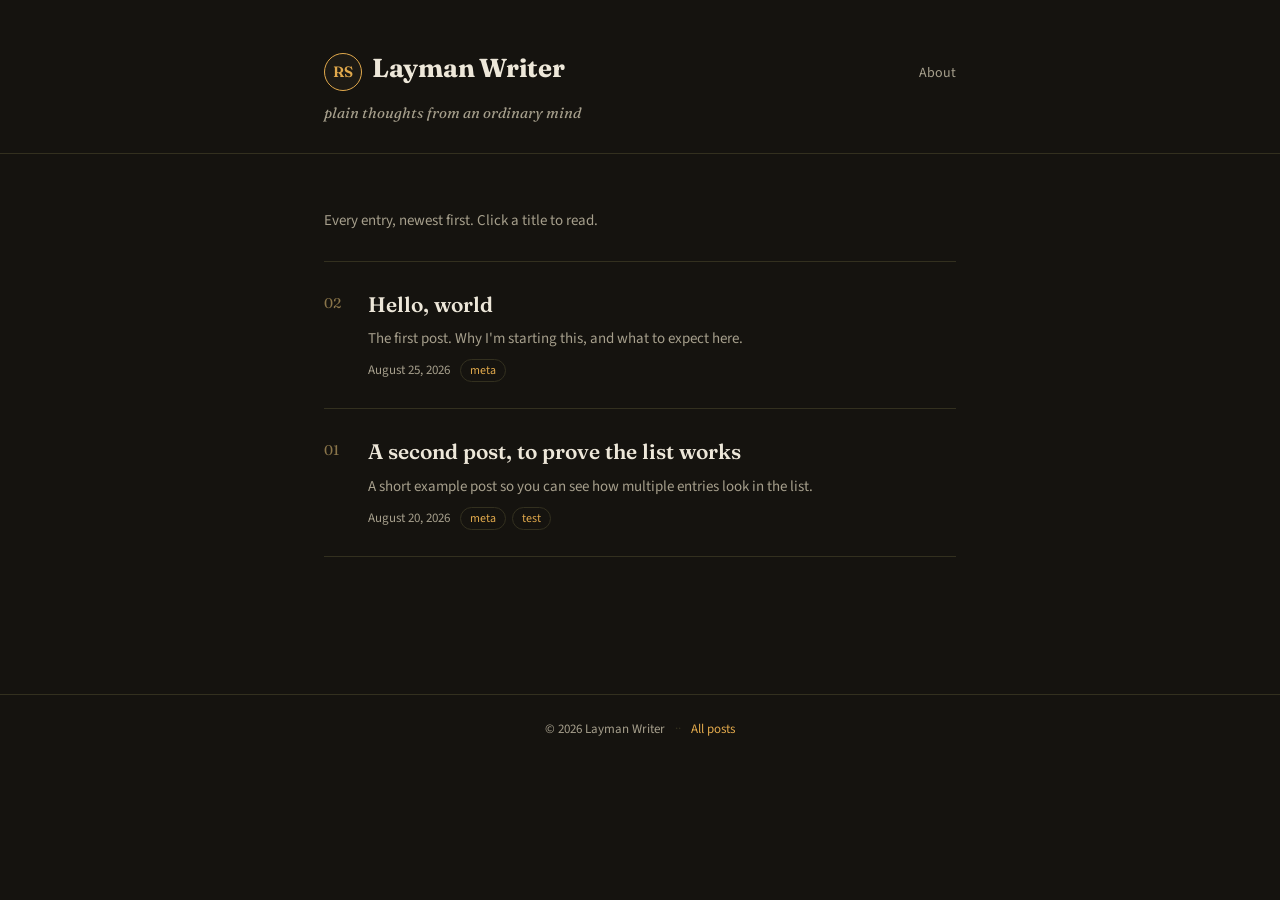
<file: index.html>
<!DOCTYPE html>
<html lang="en">
<head>
<meta charset="UTF-8">
<meta name="viewport" content="width=device-width, initial-scale=1.0">
<title>Layman Writer</title>
<meta name="description" content="Personal notes and writing.">
<link rel="preconnect" href="https://fonts.googleapis.com">
<link href="https://fonts.googleapis.com/css2?family=Fraunces:opsz,wght@9..144,400;9..144,600;9..144,700&family=Source+Sans+3:wght@400;500;600&display=swap" rel="stylesheet">
<link rel="stylesheet" href="style.css">
</head>
<body>

  <header class="site-header">
    <div class="wrap">
      <div class="header-row">
        <a class="brand" href="#/">
          <span class="brand-mark">RS</span>
          <span class="brand-name">Layman Writer</span>
        </a>
        <nav class="site-nav">
          <a href="#/about">About</a>
        </nav>
      </div>
      <p class="tagline">plain thoughts from an ordinary mind</p>
    </div>
  </header>

  <main class="wrap" id="app">
    <!-- content is rendered here by app.js -->
  </main>

  <footer class="site-footer">
    <div class="wrap">
      <span>© <span id="year"></span> Layman Writer</span>
      <span class="dot">·</span>
      <a href="#/">All posts</a>
    </div>
  </footer>

  <script src="posts.js"></script>
  <script src="app.js"></script>
</body>
</html>
</file>
<file: style.css>
:root {
  --paper: #15130F;
  --paper-raised: #1D1A14;
  --ink: #EDE7D9;
  --ink-soft: #A69F8C;
  --accent: #E1A94C;
  --accent-soft: #8A754A;
  --rule: #33301F;
  --radius: 2px;
}

* { box-sizing: border-box; }

html { scroll-behavior: smooth; }

body {
  margin: 0;
  background: var(--paper);
  color: var(--ink);
  font-family: "Source Sans 3", system-ui, sans-serif;
  font-size: 17px;
  line-height: 1.6;
  -webkit-font-smoothing: antialiased;
}

.wrap {
  max-width: 680px;
  margin: 0 auto;
  padding: 0 24px;
}

a { color: var(--accent); text-decoration: none; }
a:hover { text-decoration: underline; }
a:focus-visible, button:focus-visible {
  outline: 2px solid var(--accent);
  outline-offset: 3px;
}

code {
  background: var(--rule);
  padding: 0.1em 0.4em;
  border-radius: var(--radius);
  font-size: 0.9em;
}

/* ---------- header ---------- */

.site-header {
  border-bottom: 1px solid var(--rule);
  padding: 48px 0 28px;
}

.brand {
  display: inline-flex;
  align-items: baseline;
  gap: 10px;
  text-decoration: none;
}
.brand:hover { text-decoration: none; }

.header-row {
  display: flex;
  align-items: baseline;
  justify-content: space-between;
  flex-wrap: wrap;
  gap: 12px;
}

.site-nav a {
  font-size: 14px;
  color: var(--ink-soft);
}
.site-nav a:hover { color: var(--accent); }

.brand-mark {
  display: inline-flex;
  align-items: center;
  justify-content: center;
  width: 38px;
  height: 38px;
  border-radius: 50%;
  background: var(--paper-raised);
  border: 1px solid var(--accent);
  font-family: "Fraunces", serif;
  font-weight: 600;
  font-size: 15px;
  letter-spacing: 0.02em;
  color: var(--accent);
  line-height: 1;
}

.brand-name {
  font-family: "Fraunces", serif;
  font-weight: 700;
  font-size: 26px;
  color: var(--ink);
  letter-spacing: -0.01em;
}

.tagline {
  margin: 10px 0 0;
  font-family: "Fraunces", serif;
  font-style: italic;
  color: var(--ink-soft);
  font-size: 15px;
}

/* ---------- list page ---------- */

main.wrap { padding: 40px 24px 80px; min-height: 60vh; }

.intro {
  color: var(--ink-soft);
  font-size: 15px;
  margin-bottom: 28px;
}

.post-list {
  border-top: 1px solid var(--rule);
}

.post-row {
  display: flex;
  gap: 18px;
  align-items: flex-start;
  padding: 26px 0;
  border-bottom: 1px solid var(--rule);
  text-decoration: none;
  color: inherit;
}

.post-row:hover {
  text-decoration: none;
  background: var(--paper-raised);
  margin: 0 -16px;
  padding: 26px 16px;
  border-radius: var(--radius);
}

.post-row-index {
  font-family: "Fraunces", serif;
  font-size: 14px;
  color: var(--accent-soft);
  min-width: 26px;
  padding-top: 4px;
}

.post-row-main {
  display: flex;
  flex-direction: column;
  gap: 6px;
}

.post-row-title {
  font-family: "Fraunces", serif;
  font-weight: 600;
  font-size: 21px;
  color: var(--ink);
}

.post-row-excerpt {
  color: var(--ink-soft);
  font-size: 15px;
}

.post-row-meta {
  display: flex;
  align-items: center;
  gap: 10px;
  font-size: 13px;
  color: var(--ink-soft);
  margin-top: 2px;
}

.tags { display: flex; gap: 6px; }
.tag {
  border: 1px solid var(--rule);
  border-radius: 999px;
  padding: 1px 9px;
  font-size: 12px;
  color: var(--accent);
}

.empty { color: var(--ink-soft); padding: 20px 0; }

/* ---------- single post ---------- */

.back-link {
  display: inline-block;
  font-size: 14px;
  margin-bottom: 24px;
  color: var(--accent);
}

.post-title {
  font-family: "Fraunces", serif;
  font-weight: 700;
  font-size: 40px;
  line-height: 1.15;
  margin: 0 0 14px;
  letter-spacing: -0.01em;
}

.post-meta {
  color: var(--ink-soft);
  font-size: 14px;
  margin: 0 0 32px;
  display: flex;
  gap: 8px;
  align-items: center;
}

.post-body {
  border-left: 3px solid var(--accent);
  padding-left: 24px;
}

.post-body p { margin: 0 0 20px; }
.post-body h2 {
  font-family: "Fraunces", serif;
  font-size: 24px;
  margin: 36px 0 14px;
}
.post-body img { max-width: 100%; border-radius: var(--radius); }
.post-body a { text-decoration: underline; }

.back-link-bottom {
  margin-top: 40px;
  border-top: 1px solid var(--rule);
  padding-top: 24px;
  width: 100%;
}

.not-found { padding: 60px 0; text-align: center; color: var(--ink-soft); }

/* ---------- about page ---------- */

.about-photo {
  width: 84px;
  height: 84px;
  border-radius: 50%;
  overflow: hidden;
  background: var(--paper-raised);
  border: 1px solid var(--rule);
  display: flex;
  align-items: center;
  justify-content: center;
  margin-bottom: 20px;
}

.about-photo img {
  width: 100%;
  height: 100%;
  object-fit: cover;
}

.about-photo span {
  font-family: "Fraunces", serif;
  font-weight: 600;
  font-size: 26px;
  color: var(--accent);
}

.about .post-title { margin-bottom: 24px; }
.about .post-body { border-left: none; padding-left: 0; }

/* ---------- footer ---------- */

.site-footer {
  border-top: 1px solid var(--rule);
  padding: 24px 0 60px;
  color: var(--ink-soft);
  font-size: 13px;
  display: flex;
}

.site-footer .wrap {
  display: flex;
  align-items: center;
  gap: 10px;
}

.dot::before { content: "·"; }
.dot { color: var(--rule); }

/* ---------- responsive ---------- */

@media (max-width: 520px) {
  .post-title { font-size: 30px; }
  .post-row { gap: 12px; }
  .post-row-title { font-size: 19px; }
}

/* ---------- reduced motion ---------- */

@media (prefers-reduced-motion: reduce) {
  html { scroll-behavior: auto; }
}
</file>
